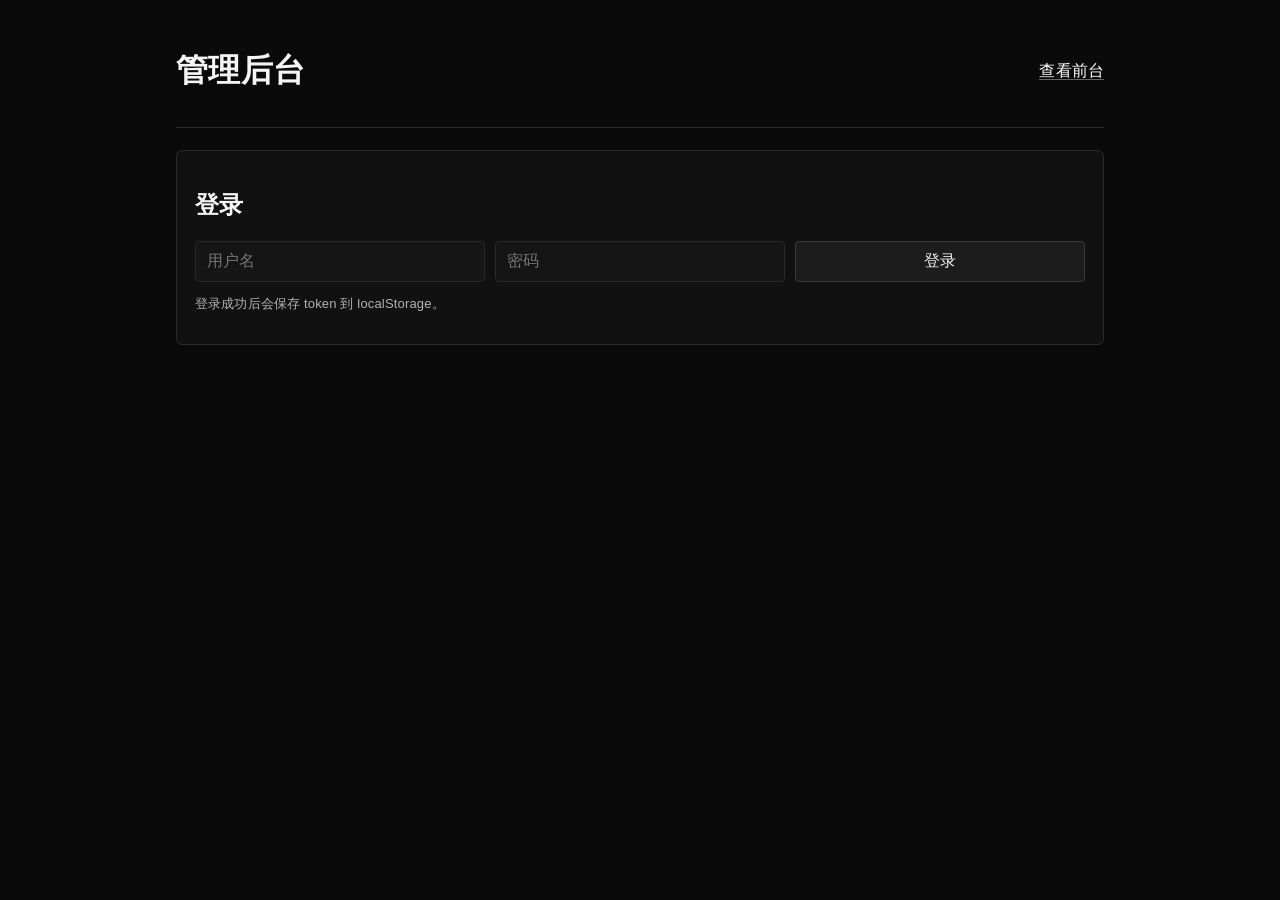
<file: frontend/admin.html>
<!doctype html>
<html lang="zh-CN">
<head>
  <meta charset="UTF-8" />
  <meta name="viewport" content="width=device-width, initial-scale=1.0" />
  <title>Blog 管理后台</title>
  <link rel="stylesheet" href="/frontend/assets/styles.css" />
</head>
<body>
  <div class="container">
    <header>
      <h1>管理后台</h1>
      <div>
        <a href="/frontend/index.html">查看前台</a>
        <button id="logout-btn" class="secondary hidden">退出</button>
      </div>
    </header>

    <div id="success"></div>
    <div id="error"></div>

    <section id="login-panel" class="card">
      <h2>登录</h2>
      <div class="row">
        <input id="username" placeholder="用户名" />
        <input id="password" type="password" placeholder="密码" />
        <button id="login-btn">登录</button>
      </div>
      <p class="small">登录成功后会保存 token 到 localStorage。</p>
    </section>

    <section id="admin-panel" class="hidden">
      <div class="tabs">
        <button class="tab-btn" id="tab-posts">文章管理</button>
        <button class="tab-btn" id="tab-editor">编辑器</button>
        <button class="tab-btn" id="tab-categories">分类</button>
        <button class="tab-btn" id="tab-tags">标签</button>
      </div>

      <div id="panel-posts" data-tab class="card hidden">
        <div class="row">
          <input id="post-q" placeholder="搜索文章" />
          <select id="post-published">
            <option value="">全部状态</option>
            <option value="true">仅已发布</option>
            <option value="false">仅草稿</option>
          </select>
          <button id="search-posts">查询</button>
          <button id="new-post" class="success">新建</button>
        </div>
        <div id="post-total" class="small" style="margin:10px 0"></div>
        <table class="table">
          <thead><tr><th>标题</th><th>状态</th><th>分类</th><th>创建时间</th><th>操作</th></tr></thead>
          <tbody id="post-table-body"></tbody>
        </table>
        <div class="pagination">
          <button id="prev-page" class="secondary">上一页</button>
          <span>第 <strong id="page-now">1</strong> 页</span>
          <button id="next-page" class="secondary">下一页</button>
        </div>
      </div>

      <div id="panel-editor" data-tab class="card hidden">
        <h3 id="editor-title">新建文章</h3>
        <div class="row">
          <input id="post-title" placeholder="标题" />
          <input id="post-cover" placeholder="封面 URL" />
        </div>
        <div class="row" style="margin-top:10px">
          <select id="post-category"></select>
          <label style="display:flex;align-items:center;gap:8px"><input id="post-published" type="checkbox" /> 已发布</label>
        </div>
        <div style="margin:10px 0">
          <strong>标签：</strong>
          <div id="post-tags"></div>
        </div>
        <textarea id="post-content" placeholder="Markdown 内容"></textarea>
        <div class="row" style="margin-top:10px">
          <input id="upload-file" type="file" accept="image/*" />
          <button id="upload-btn" class="secondary">上传封面</button>
          <button id="save-post">保存文章</button>
        </div>
      </div>

      <div id="panel-categories" data-tab class="hidden">
        <section class="card">
          <div class="row">
            <input id="new-category" placeholder="新增分类名称" />
            <button id="create-category">新增分类</button>
          </div>
        </section>
        <section id="categories-list"></section>
      </div>

      <div id="panel-tags" data-tab class="hidden">
        <section class="card">
          <div class="row">
            <input id="new-tag" placeholder="新增标签名称" />
            <button id="create-tag">新增标签</button>
          </div>
        </section>
        <section id="tags-list"></section>
      </div>
    </section>
  </div>

  <script src="/frontend/assets/api.js"></script>
  <script src="/frontend/assets/admin.js"></script>
</body>
</html>
</file>
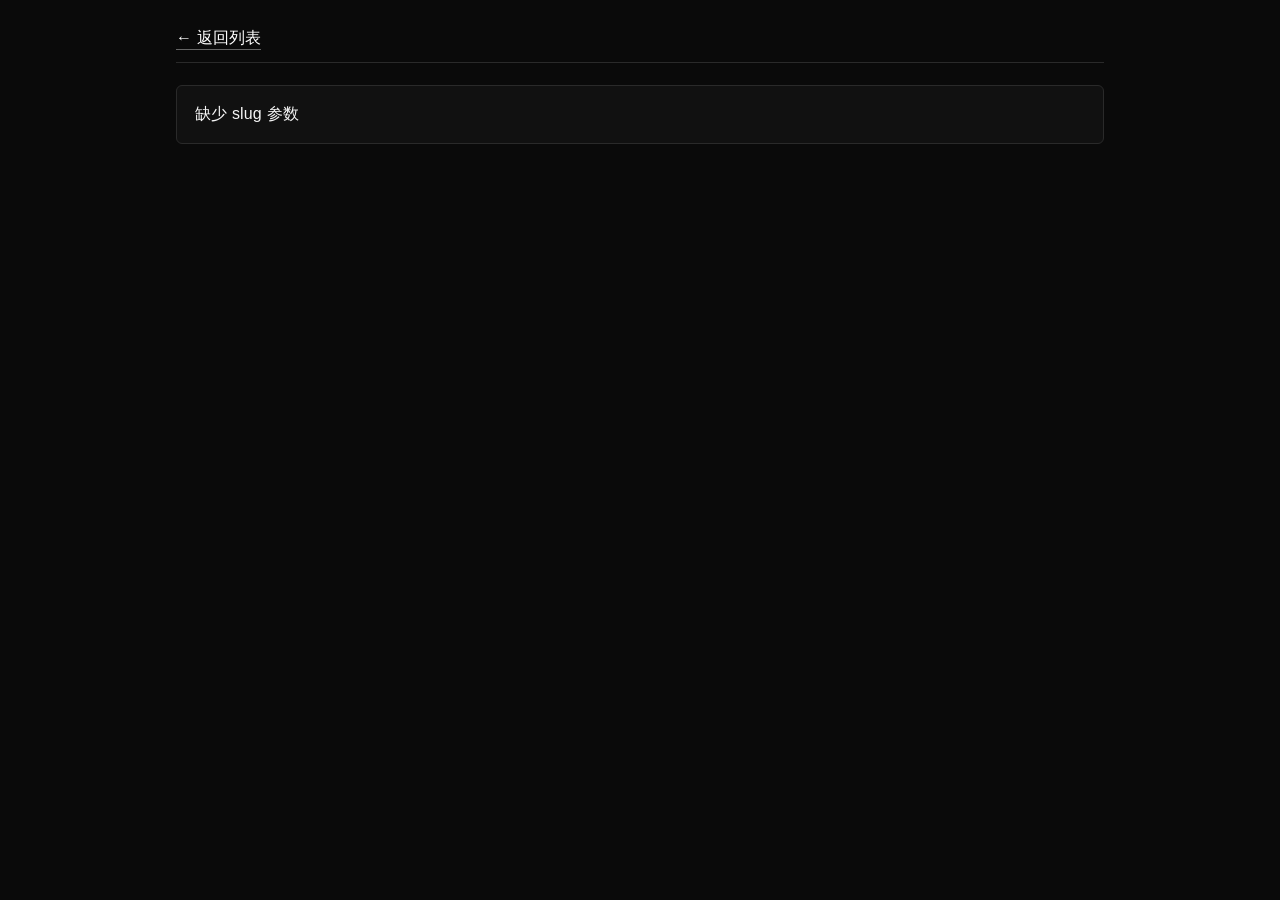
<file: frontend/post.html>
<!doctype html>
<html lang="zh-CN">
<head>
  <meta charset="UTF-8" />
  <meta name="viewport" content="width=device-width, initial-scale=1.0" />
  <title>文章详情</title>
  <link rel="stylesheet" href="/frontend/assets/styles.css" />
</head>
<body>
  <div class="container">
    <header>
      <a href="/frontend/index.html">← 返回列表</a>
    </header>
    <section id="post-detail" class="card">加载中...</section>
  </div>

  <script src="/frontend/assets/api.js"></script>
  <script src="/frontend/assets/public.js"></script>
</body>
</html>
</file>
<file: frontend/assets/styles.css>
:root {
  --bg: #0a0a0a;
  --surface: #111111;
  --surface-soft: #151515;
  --border: #2a2a2a;
  --text: #f5f5f5;
  --subtext: #b3b3b3;
  --white: #ffffff;
}

* { box-sizing: border-box; }
body {
  margin: 0;
  font-family: "SF Pro Text", "Inter", "Helvetica Neue", Arial, sans-serif;
  letter-spacing: 0.01em;
  background: var(--bg);
  color: var(--text);
}
.container {
  max-width: 960px;
  margin: 0 auto;
  padding: 28px 16px 72px;
}
.card {
  background: var(--surface);
  border: 1px solid var(--border);
  border-radius: 6px;
  padding: 18px;
  margin-bottom: 14px;
}
input, textarea, select, button {
  font: inherit;
  border-radius: 4px;
  border: 1px solid var(--border);
  background: var(--surface-soft);
  color: var(--text);
  padding: 9px 11px;
}
input:focus, textarea:focus, select:focus {
  outline: 1px solid #777;
  outline-offset: 1px;
}
textarea { width: 100%; min-height: 180px; line-height: 1.6; }
button {
  cursor: pointer;
  border: 1px solid #3a3a3a;
  background: #1c1c1c;
}
button:hover { background: #252525; }
button.secondary,
button.success,
button.danger {
  background: #1c1c1c;
  border: 1px solid #3a3a3a;
}
button:disabled { opacity: .6; cursor: not-allowed; }
.row { display: flex; gap: 10px; flex-wrap: wrap; }
.row > * { flex: 1; min-width: 140px; }
header {
  margin-bottom: 22px;
  display: flex;
  justify-content: space-between;
  gap: 12px;
  align-items: center;
  padding-bottom: 12px;
  border-bottom: 1px solid var(--border);
}
h1, h2, h3 { font-weight: 600; letter-spacing: 0.01em; }
a {
  color: var(--white);
  text-decoration: none;
  border-bottom: 1px solid #666;
}
a:hover { border-bottom-color: #fff; }
.badge {
  display: inline-block;
  font-size: 12px;
  padding: 2px 7px;
  border-radius: 999px;
  background: #1f1f1f;
  border: 1px solid #343434;
  margin-right: 6px;
}
.small { color: var(--subtext); font-size: 13px; }
.hidden { display: none !important; }
#error { color: #d0d0d0; margin: 8px 0 0; }
#success { color: #f0f0f0; margin: 8px 0 0; }
.post-cover {
  width: 100%;
  max-height: 360px;
  object-fit: cover;
  border-radius: 4px;
  margin: 10px 0 14px;
  filter: grayscale(100%);
}
.tabs { display: flex; gap: 8px; margin-bottom: 12px; flex-wrap: wrap; }
.tab-btn {
  background: #171717;
  border: 1px solid #343434;
}
.tab-btn.active {
  background: #f3f3f3;
  color: #0d0d0d;
  border-color: #f3f3f3;
}
.table { width: 100%; border-collapse: collapse; font-size: 14px; }
.table th, .table td {
  border-bottom: 1px solid var(--border);
  text-align: left;
  padding: 10px 8px;
}
.pagination { display: flex; align-items: center; gap: 10px; margin-top: 12px; }
article.card {
  background: #0f0f0f;
}
pre {
  white-space: pre-wrap;
  line-height: 1.7;
}
</file>
